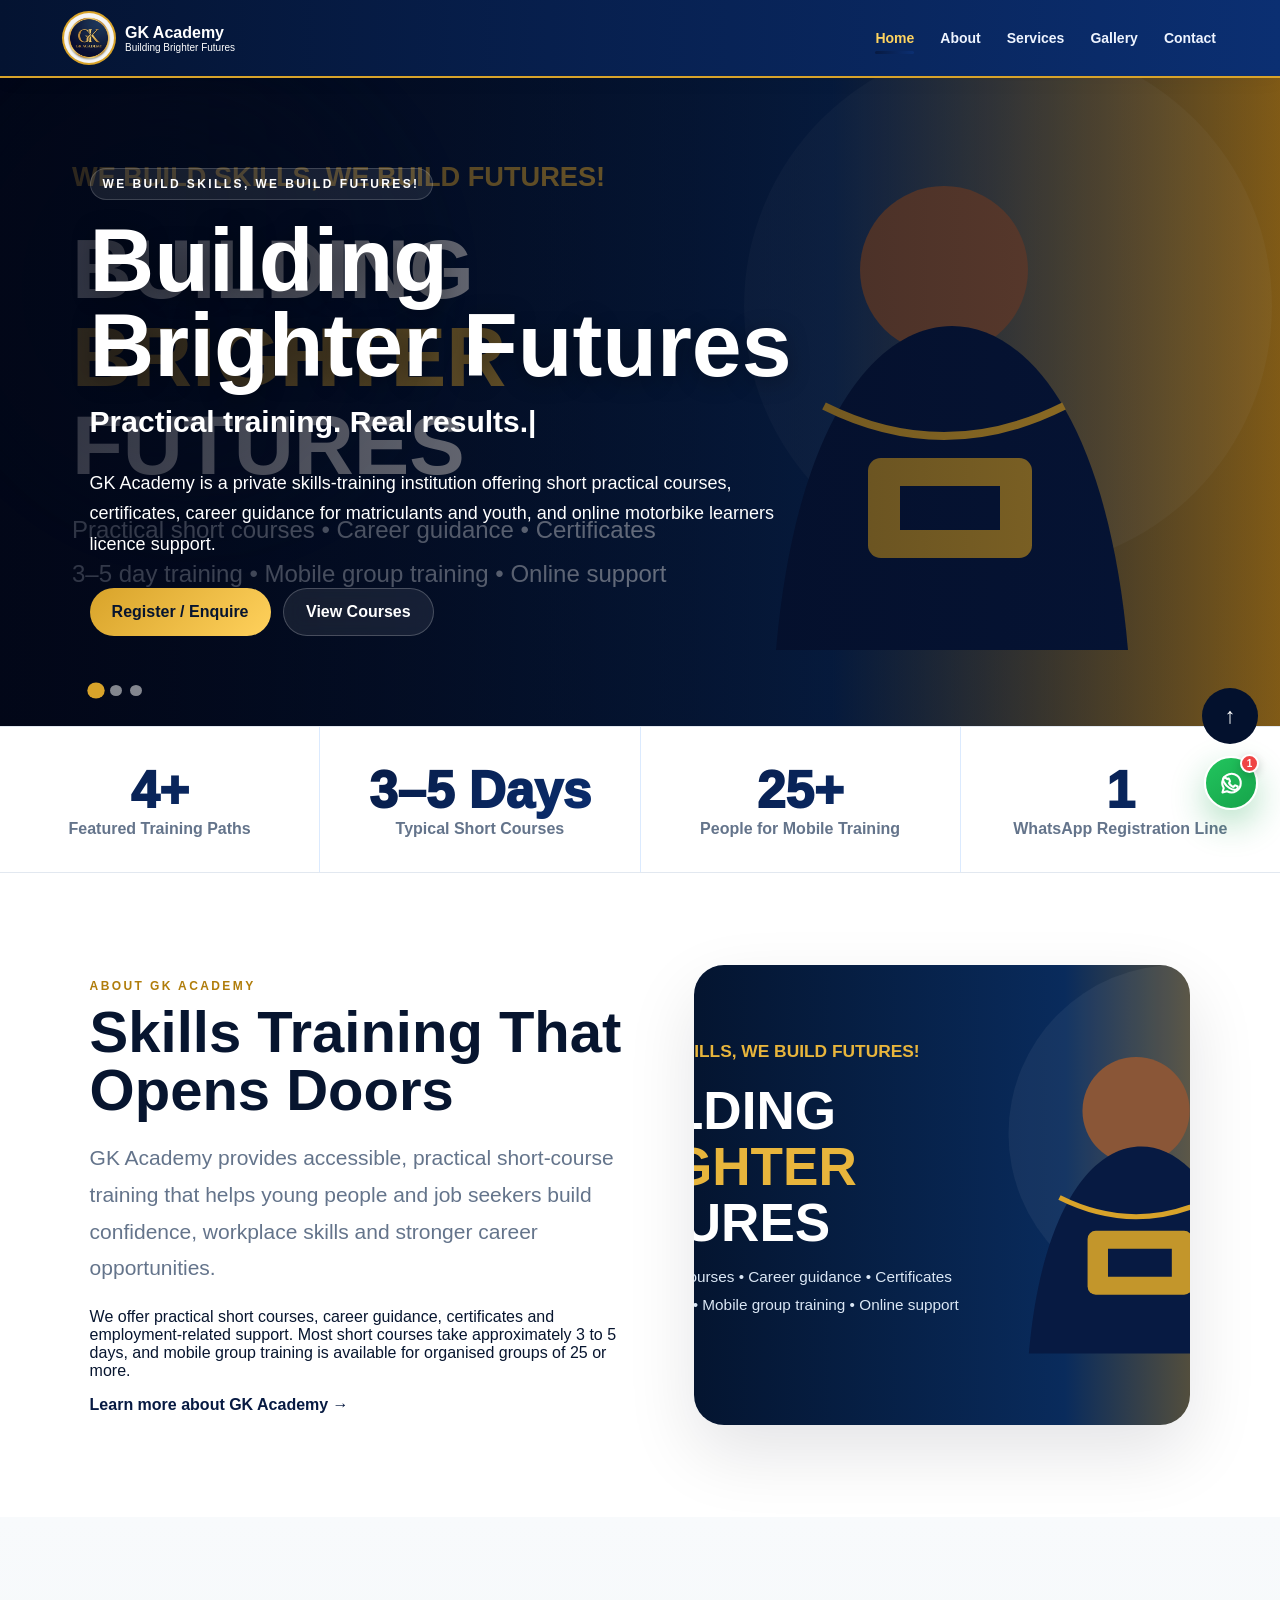
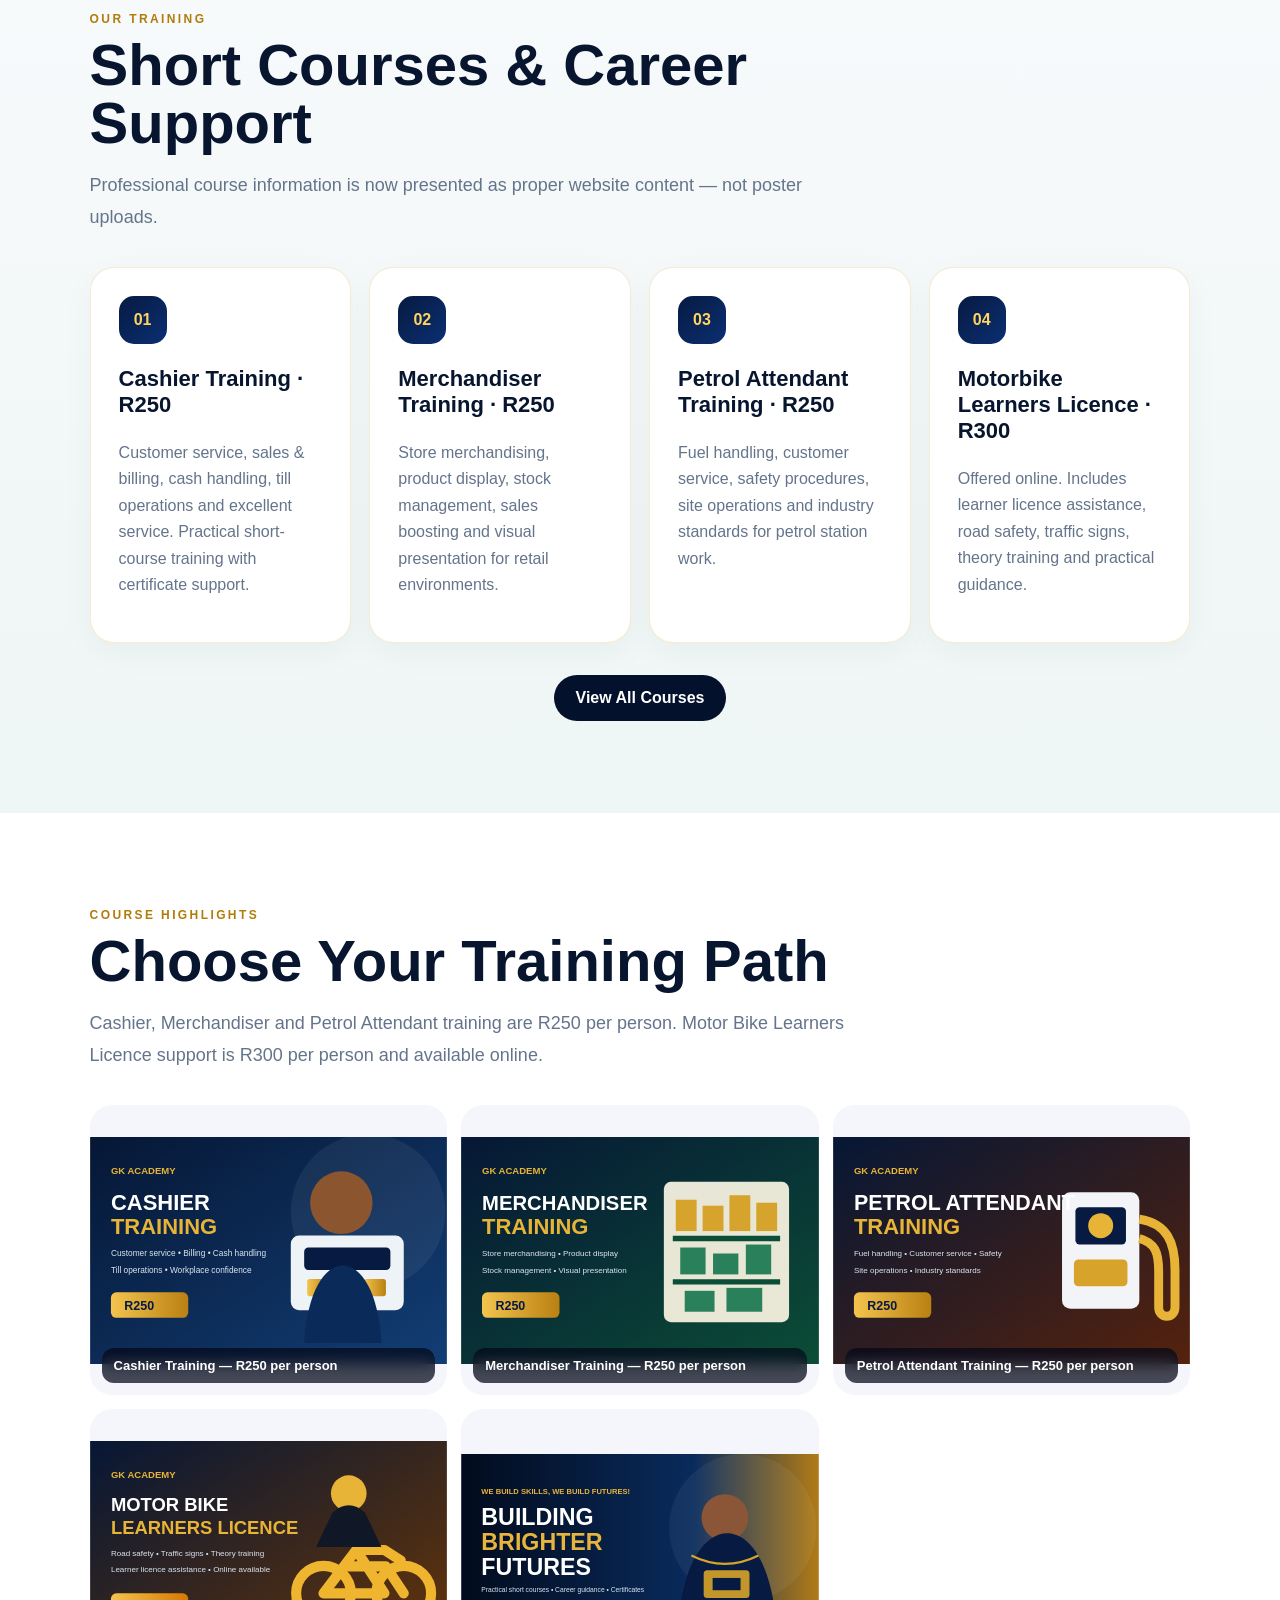
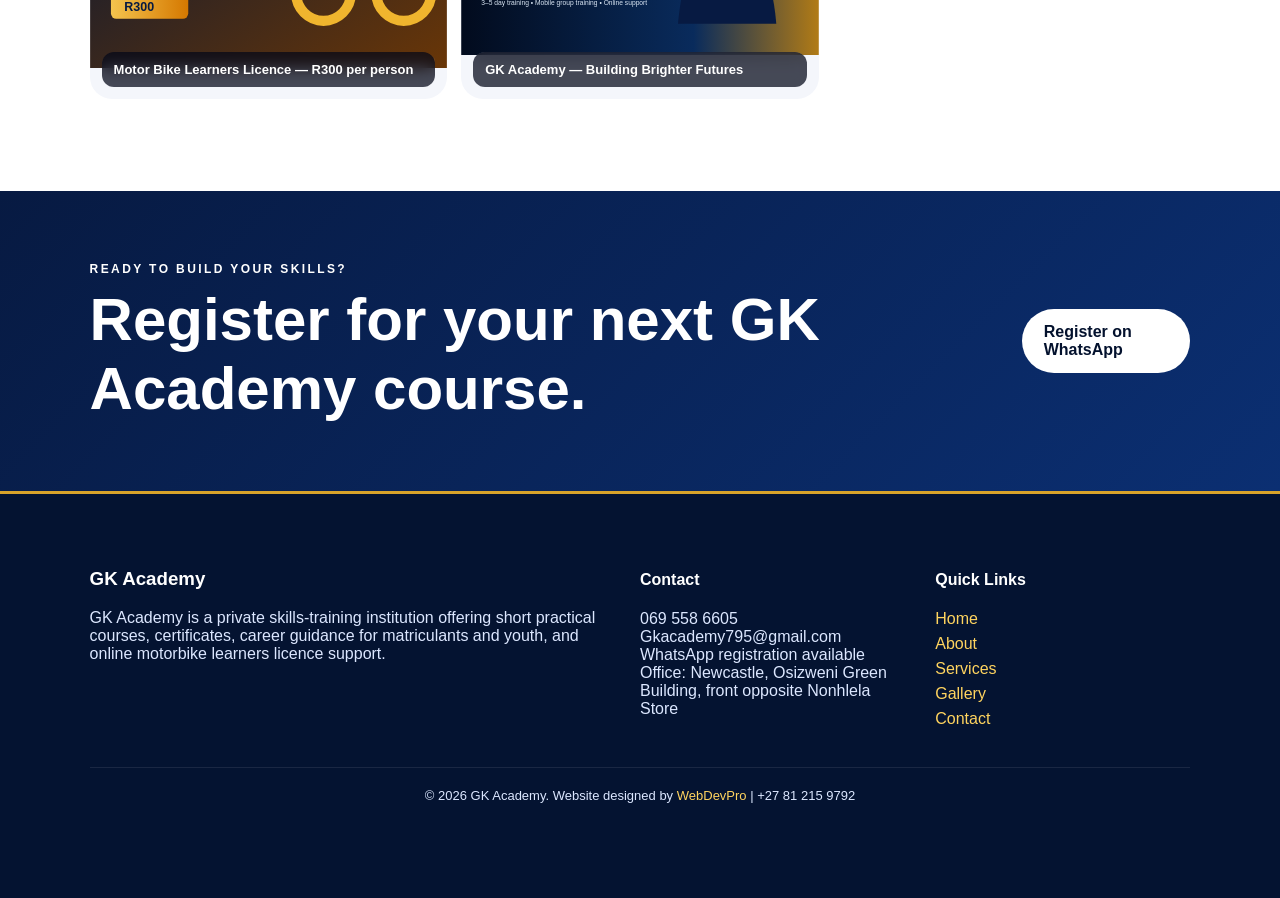
<file: index.html>
<!doctype html><html lang="en"><head><meta charset="UTF-8"><meta name="viewport" content="width=device-width,initial-scale=1"><meta name="theme-color" content="#071a42"><link rel="manifest" href="/manifest.webmanifest"><link rel="icon" href="/icons/icon-192.png"><link rel="apple-touch-icon" href="/icons/icon-192.png"><meta name="apple-mobile-web-app-capable" content="yes"><meta name="apple-mobile-web-app-status-bar-style" content="black-translucent"><link rel="stylesheet" href="/assets/style.css"><script src="/site-config.js"></script><script src="/gk-redesign.js"></script><title>GK Academy | Skills Training & Career Guidance</title></head><body data-page="home"><div id="siteHeader"></div><main><section id="top" class="hero"><div class="heroContent"><span class="eyebrow">WE BUILD SKILLS, WE BUILD FUTURES!</span><h1 id="heroTitle"></h1><p class="heroTyping" id="heroType"></p><p class="heroDesc js-description"></p><div class="actions"><a class="btn primary waQuote" target="_blank">Register / Enquire</a><a class="btn glass" href="/services.html">View Courses</a></div></div><div class="dots"></div></section><section class="stats reveal"></section><section class="section split reveal"><div><span class="kicker">ABOUT GK ACADEMY</span><h2 class="js-about-heading"></h2><p class="lead js-about-intro"></p><p>We offer practical short courses, career guidance, certificates and employment-related support. Most short courses take approximately 3 to 5 days, and mobile group training is available for organised groups of 25 or more.</p><a class="textLink" href="/about.html">Learn more about GK Academy →</a></div><img src="/images/generated/academy-hero.svg" alt="GK Academy practical skills training"></section><section class="section alt reveal"><div class="sectionHead"><span>OUR TRAINING</span><h2>Short Courses & Career Support</h2><p>Professional course information is now presented as proper website content — not poster uploads.</p></div><div class="grid" id="servicesPreview"></div><div class="center"><a class="btn dark" href="/services.html">View All Courses</a></div></section><section class="section reveal"><div class="sectionHead"><span>COURSE HIGHLIGHTS</span><h2>Choose Your Training Path</h2><p>Cashier, Merchandiser and Petrol Attendant training are R250 per person. Motor Bike Learners Licence support is R300 per person and available online.</p></div><div class="gallery" id="galleryPreview"></div></section><section class="cta reveal"><div><span>READY TO BUILD YOUR SKILLS?</span><h2>Register for your next GK Academy course.</h2></div><a class="btn light waQuote" target="_blank">Register on WhatsApp</a></section></main><div id="siteFooter"></div><script src="/assets/app.js"></script></body></html>
</file>
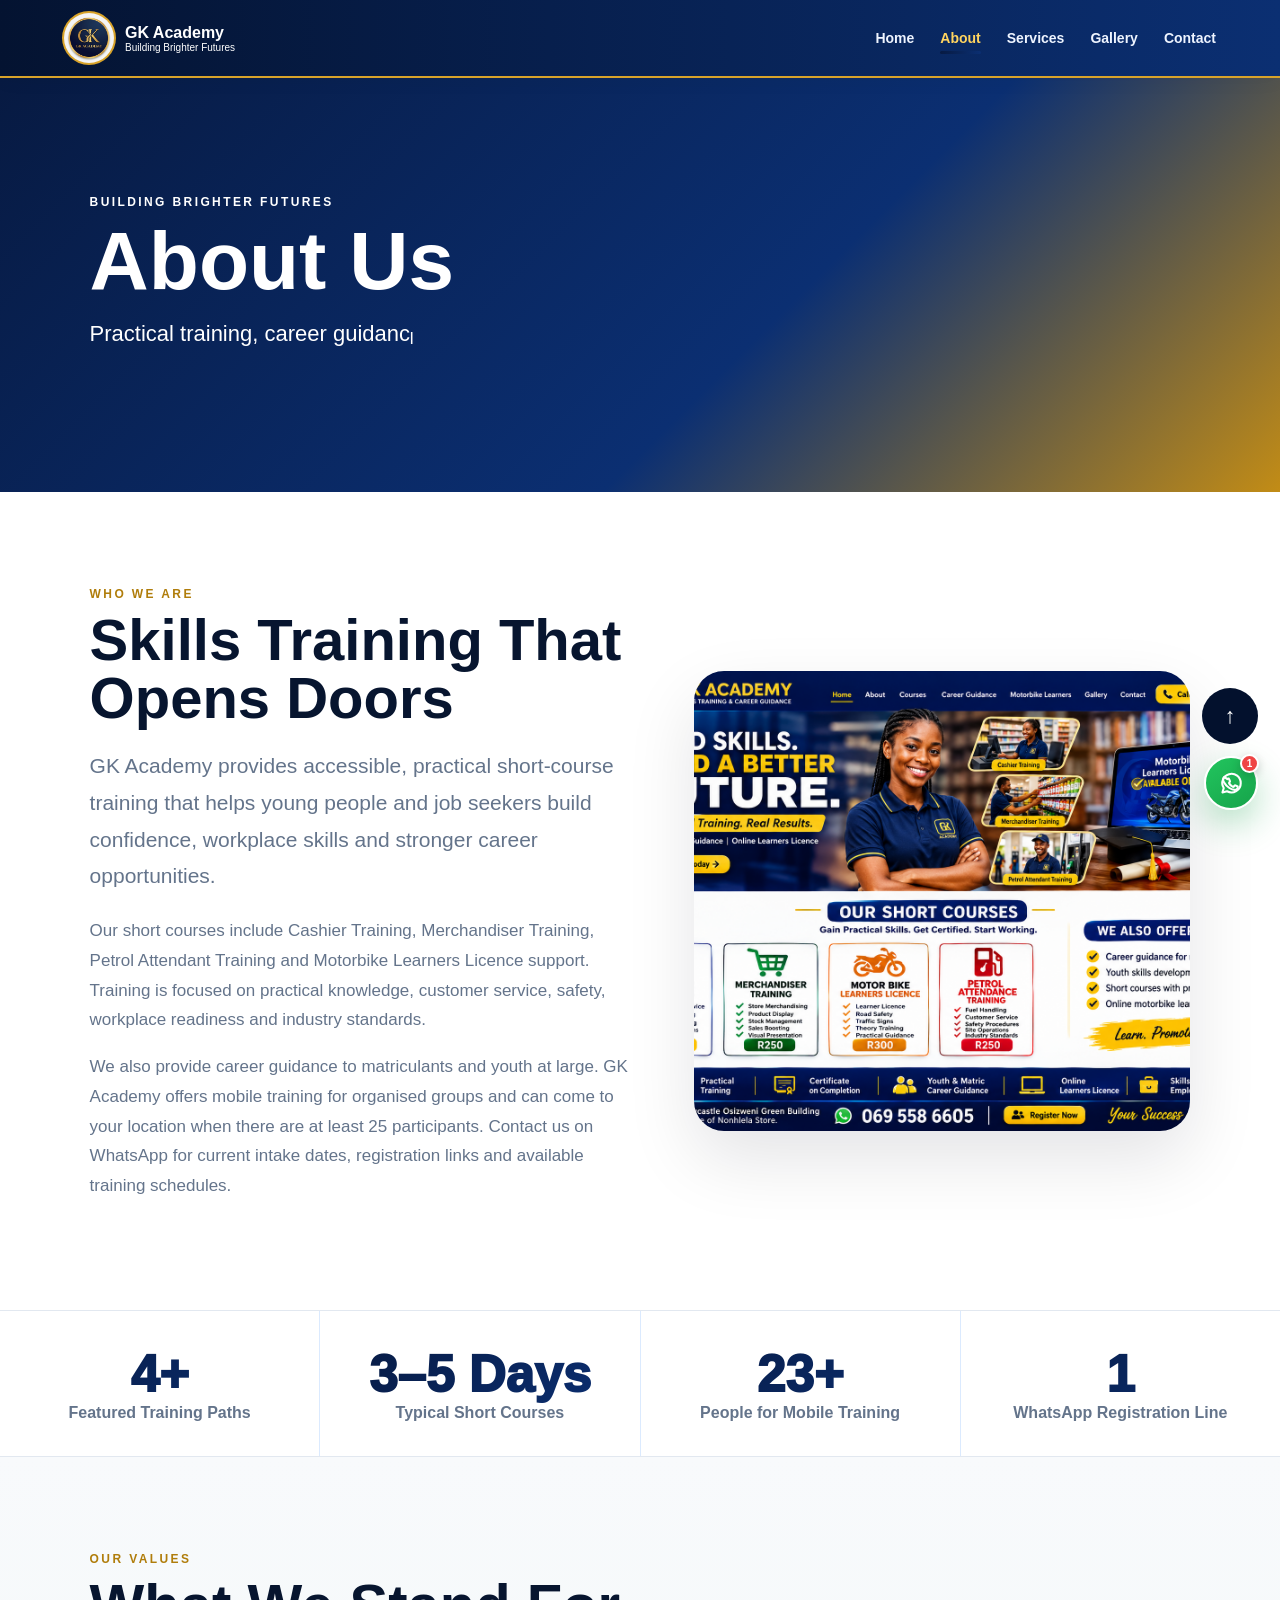
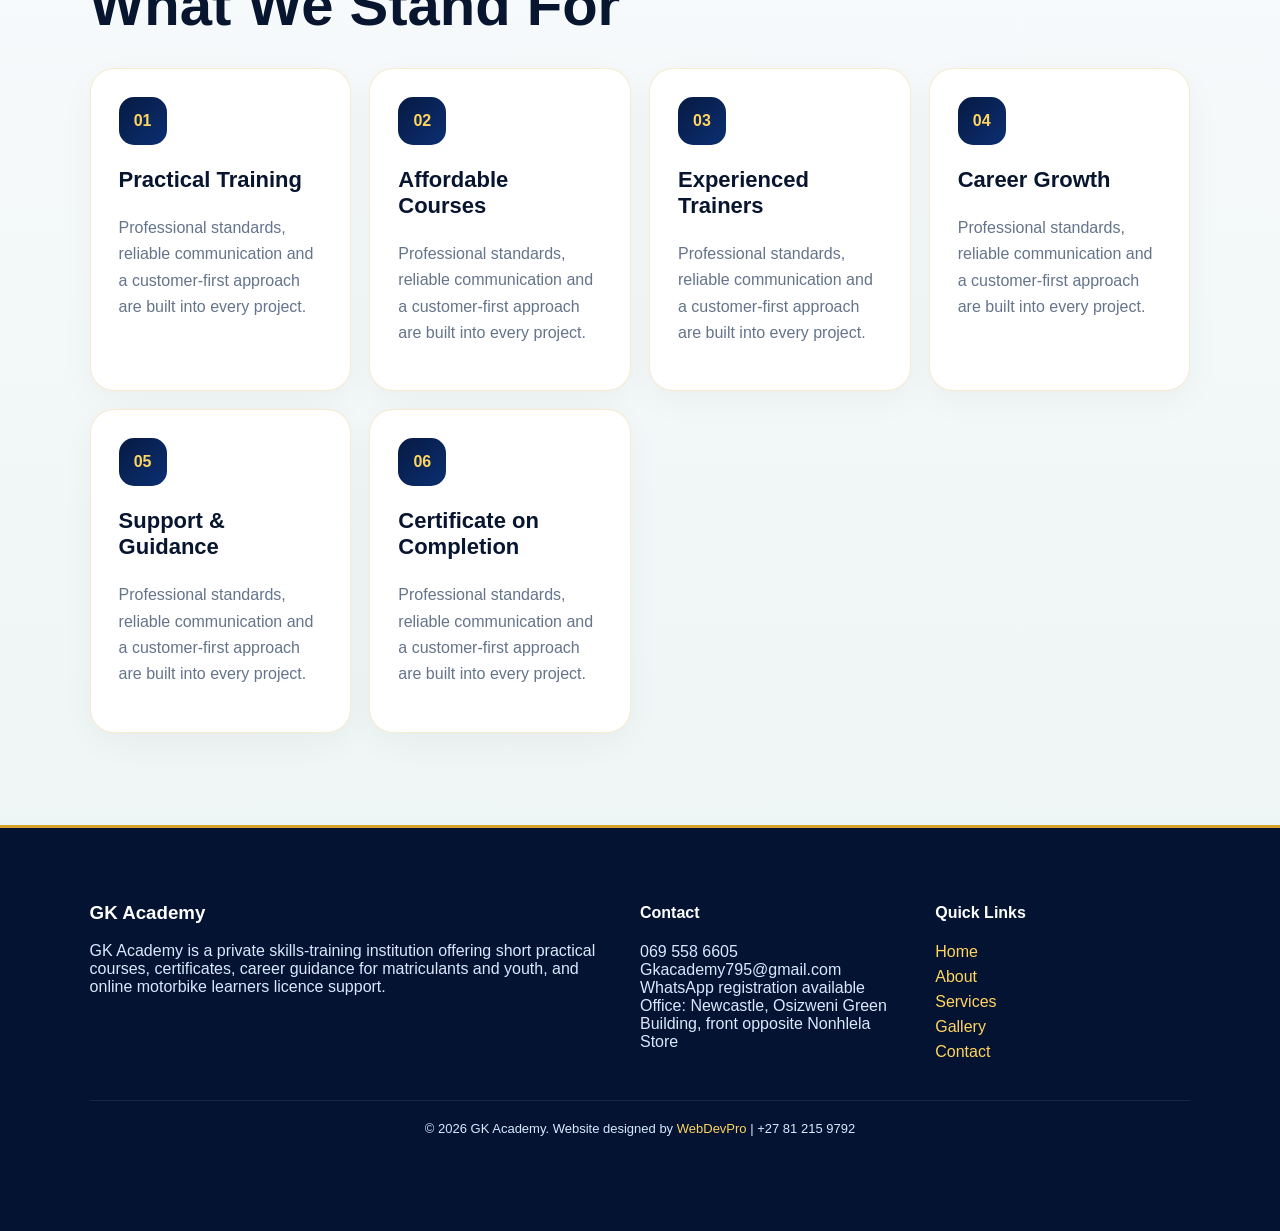
<file: about.html>
<!doctype html><html lang="en"><head><meta charset="UTF-8"><meta name="viewport" content="width=device-width,initial-scale=1"><meta name="theme-color" content="#071a42"><link rel="manifest" href="/manifest.webmanifest"><link rel="icon" href="/icons/icon-192.png"><link rel="apple-touch-icon" href="/icons/icon-192.png"><meta name="apple-mobile-web-app-capable" content="yes"><link rel="stylesheet" href="/assets/style.css"><script src="/site-config.js"></script><title>GK Academy | About Us</title></head><body data-page="about"><div id="siteHeader"></div><main><section id="top" class="pageHero"><div><span class="js-slogan"></span><h1>About Us</h1><p class="pageType" data-text="Practical training, career guidance and real opportunities"></p></div></section><section class="section split reveal"><div><span class="kicker">WHO WE ARE</span><h2 class="js-about-heading"></h2><p class="lead js-about-intro"></p><div id="aboutParagraphs"></div></div><img src="/images/generated/gk-training-hero-2.png" alt="About our business"></section><section class="stats reveal"></section><section class="section alt reveal"><div class="sectionHead"><span>OUR VALUES</span><h2>What We Stand For</h2></div><div class="grid" id="valuesGrid"></div></section></main><div id="siteFooter"></div><script src="/assets/app.js"></script></body></html>
</file>
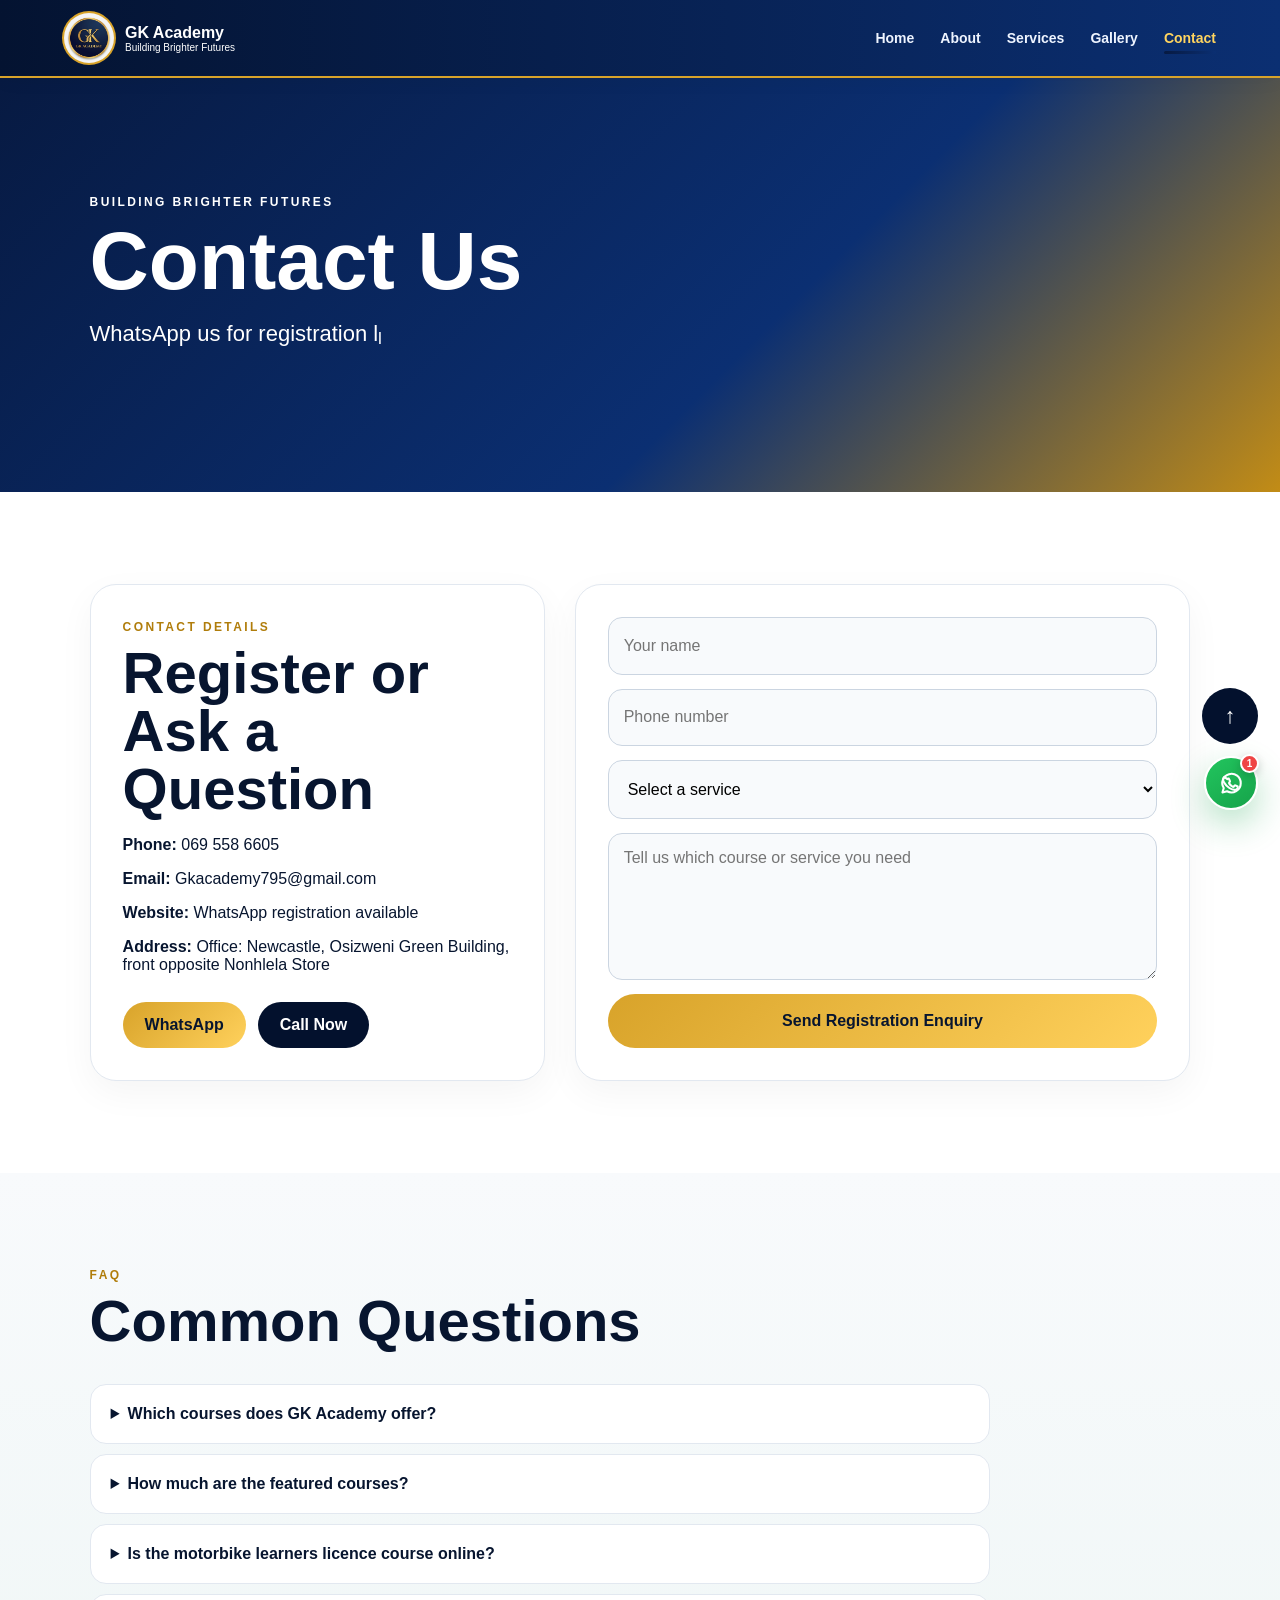
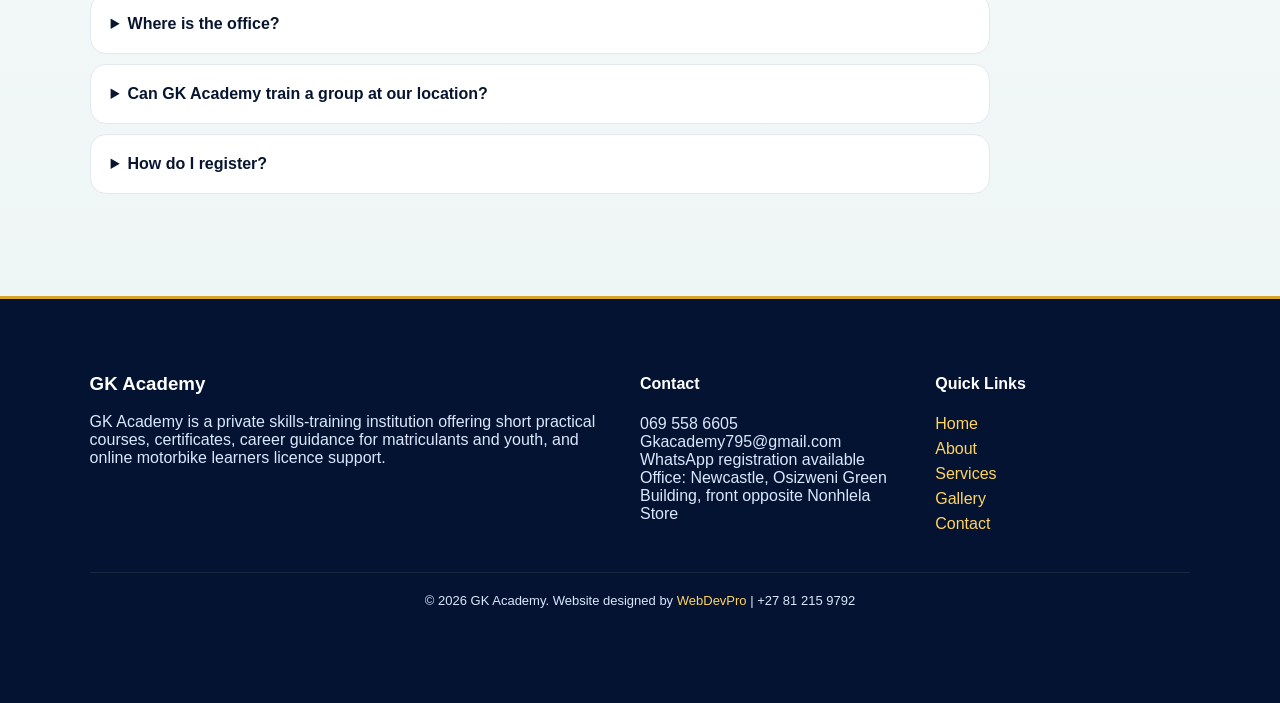
<file: contact.html>
<!doctype html><html lang="en"><head><meta charset="UTF-8"><meta name="viewport" content="width=device-width,initial-scale=1"><meta name="theme-color" content="#071a42"><link rel="manifest" href="/manifest.webmanifest"><link rel="icon" href="/icons/icon-192.png"><link rel="apple-touch-icon" href="/icons/icon-192.png"><meta name="apple-mobile-web-app-capable" content="yes"><link rel="stylesheet" href="/assets/style.css"><script src="/site-config.js"></script><title>GK Academy | Contact & Registration</title></head><body data-page="contact"><div id="siteHeader"></div><main><section id="top" class="pageHero"><div><span class="js-slogan"></span><h1>Contact Us</h1><p class="pageType" data-text="WhatsApp us for registration links and current intake information"></p></div></section><section class="section contactGrid reveal"><div class="contactCard"><span class="kicker">CONTACT DETAILS</span><h2>Register or Ask a Question</h2><div id="contactDetails"></div><div class="actions"><a class="btn primary waQuote" target="_blank">WhatsApp</a><a class="btn dark telLink">Call Now</a></div></div><form class="contactForm" id="contactForm"><input name="name" placeholder="Your name" required><input name="phone" placeholder="Phone number" required><select name="service" id="serviceSelect" required></select><textarea name="message" placeholder="Tell us which course or service you need" rows="6"></textarea><button class="btn primary" type="submit">Send Registration Enquiry</button></form></section><section class="section alt reveal"><div class="sectionHead"><span>FAQ</span><h2>Common Questions</h2></div><div class="faq" id="faqList"></div></section></main><div id="siteFooter"></div><script src="/assets/app.js"></script></body></html>
</file>
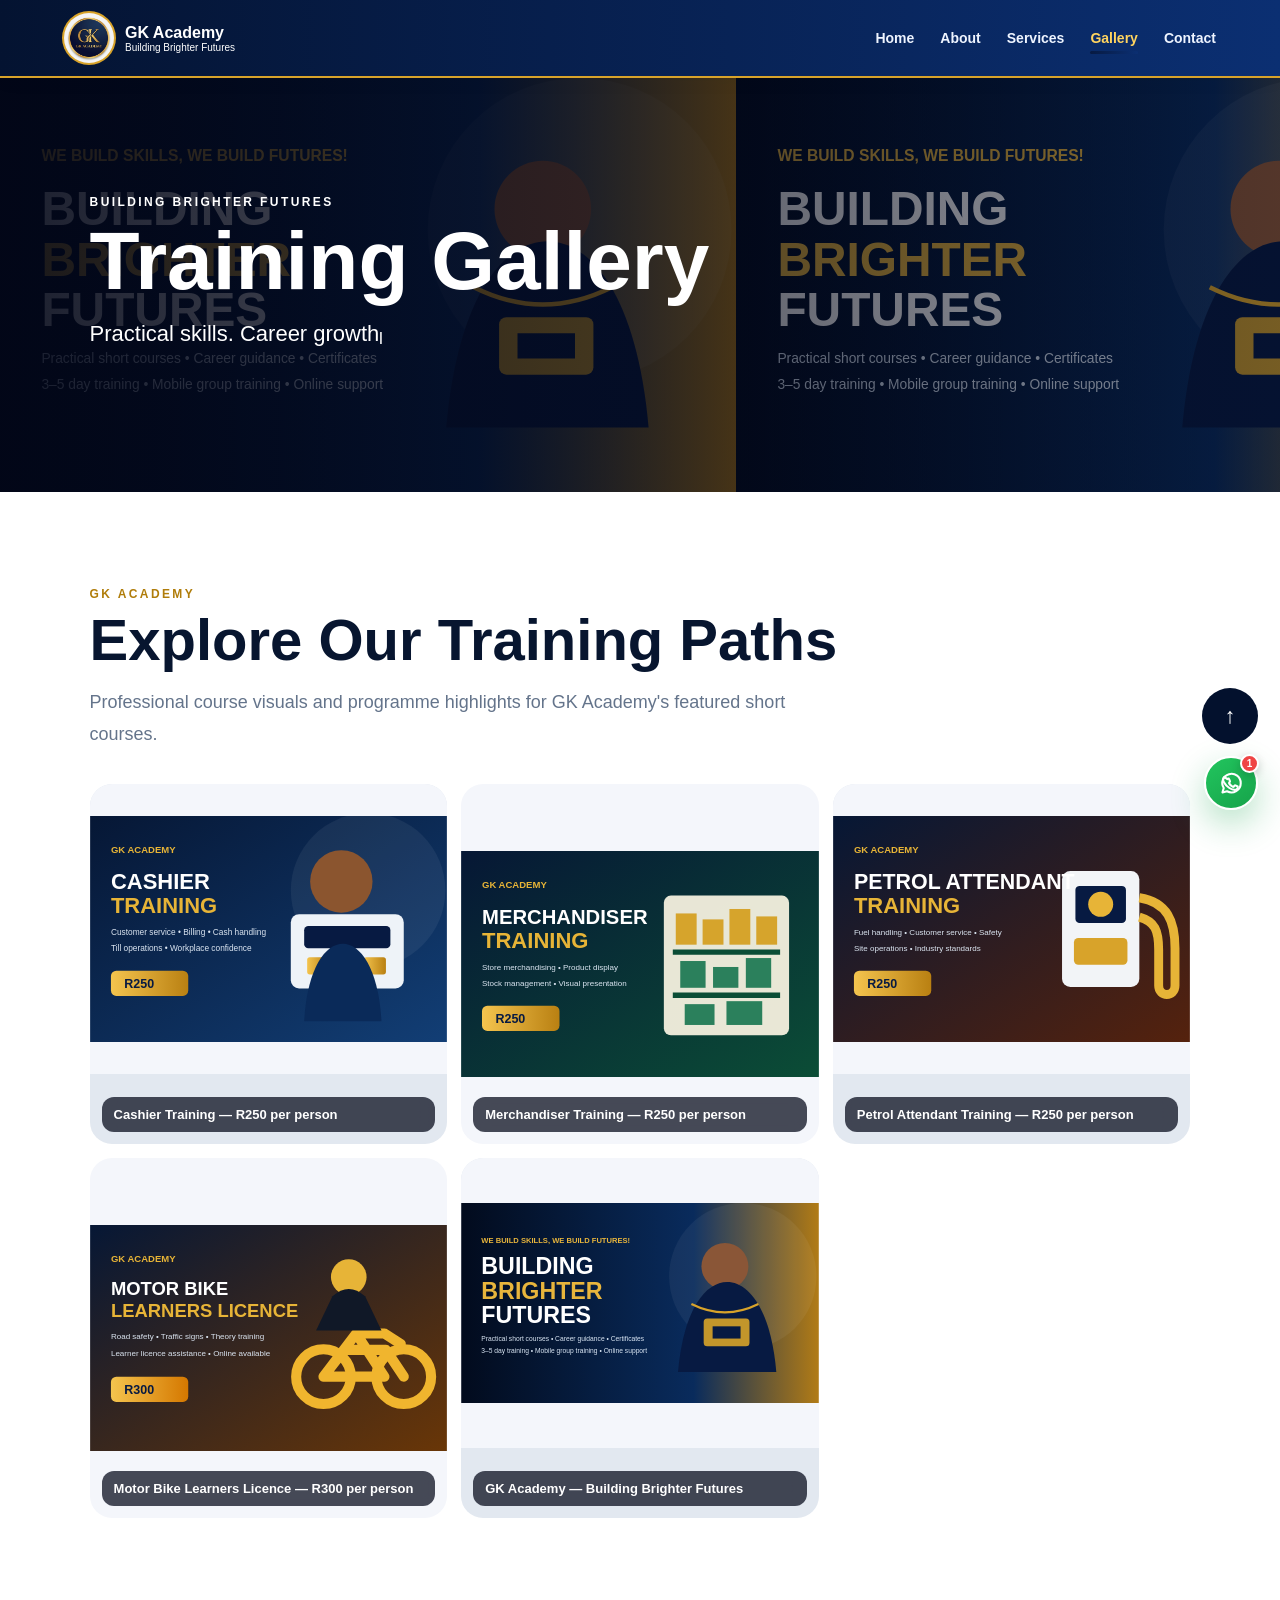
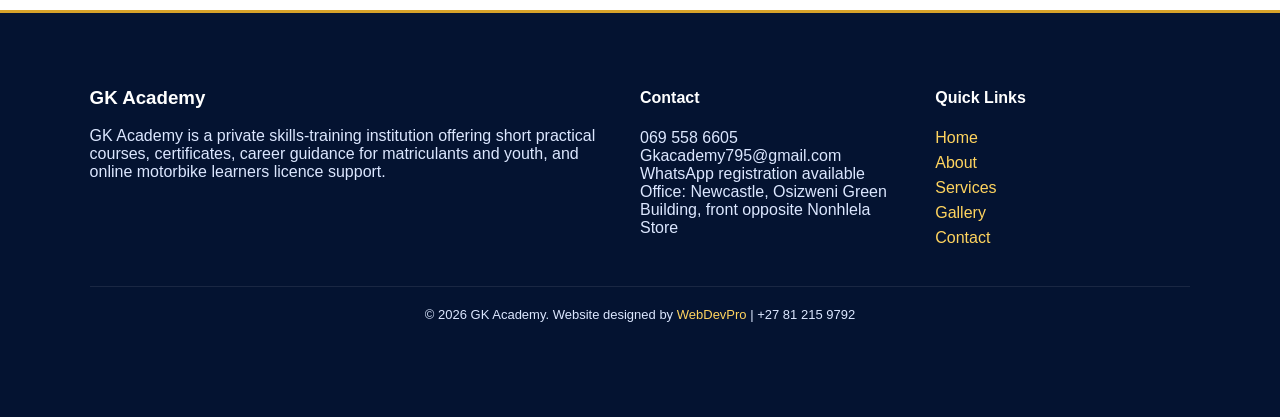
<file: gallery.html>
<!doctype html><html lang="en"><head><meta charset="UTF-8"><meta name="viewport" content="width=device-width,initial-scale=1"><meta name="theme-color" content="#071a42"><link rel="manifest" href="/manifest.webmanifest"><link rel="icon" href="/icons/icon-192.png"><link rel="apple-touch-icon" href="/icons/icon-192.png"><meta name="apple-mobile-web-app-capable" content="yes"><link rel="stylesheet" href="/assets/style.css"><script src="/site-config.js"></script><script src="/gk-redesign.js"></script><title>GK Academy | Training Gallery</title></head><body data-page="gallery"><div id="siteHeader"></div><main><section id="top" class="pageHero" style="background-image:linear-gradient(90deg,rgba(2,6,23,.9),rgba(2,6,23,.4)),url('/images/generated/academy-hero.svg')"><div><span class="js-slogan"></span><h1>Training Gallery</h1><p class="pageType" data-text="Practical skills. Career growth. Real opportunities."></p></div></section><section class="section reveal"><div class="sectionHead"><span>GK ACADEMY</span><h2>Explore Our Training Paths</h2><p>Professional course visuals and programme highlights for GK Academy's featured short courses.</p></div><div class="gallery masonry" id="galleryGrid"></div></section></main><div id="siteFooter"></div><script src="/assets/app.js"></script></body></html>
</file>
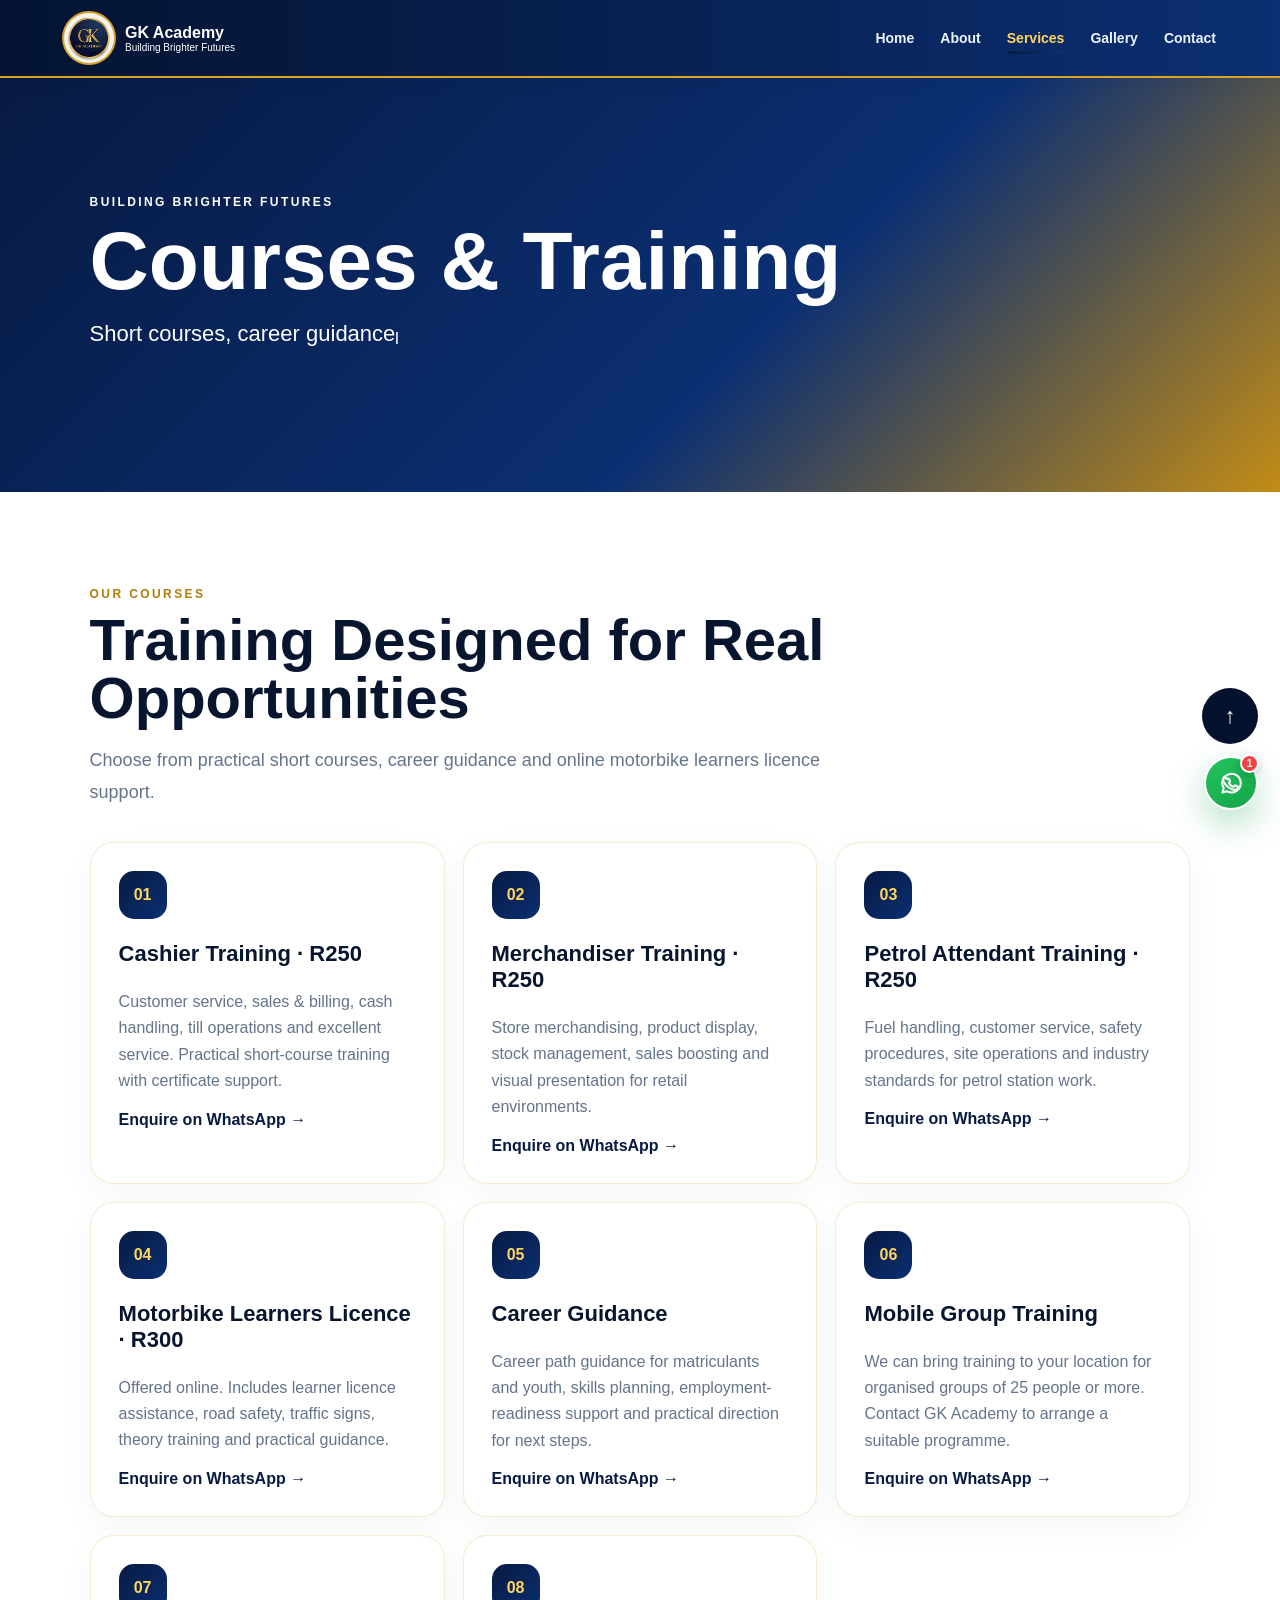
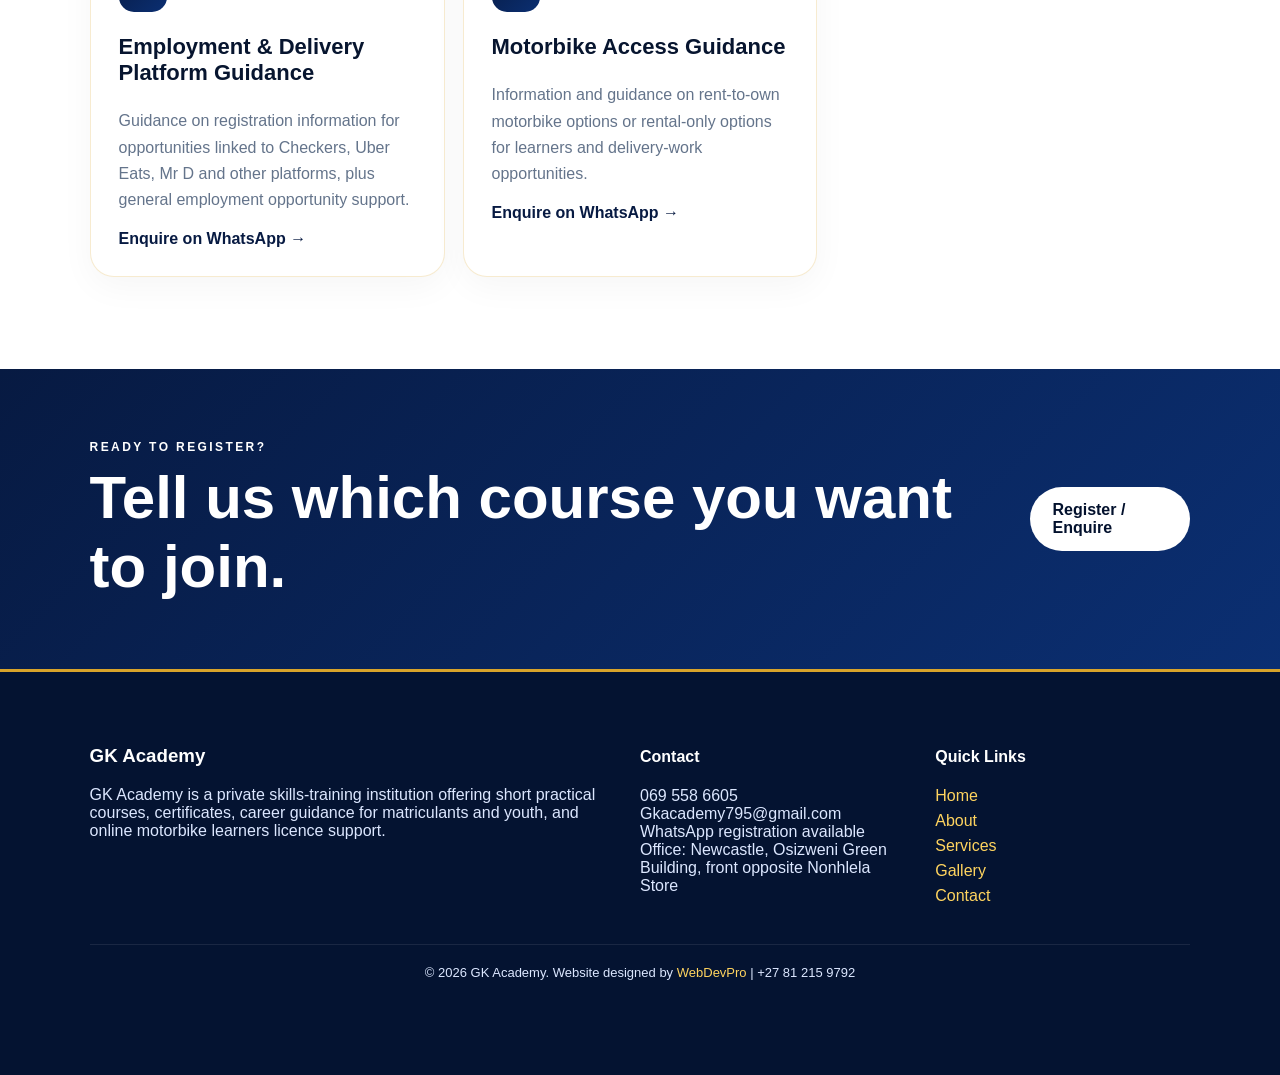
<file: services.html>
<!doctype html><html lang="en"><head><meta charset="UTF-8"><meta name="viewport" content="width=device-width,initial-scale=1"><meta name="theme-color" content="#071a42"><link rel="manifest" href="/manifest.webmanifest"><link rel="icon" href="/icons/icon-192.png"><link rel="apple-touch-icon" href="/icons/icon-192.png"><meta name="apple-mobile-web-app-capable" content="yes"><link rel="stylesheet" href="/assets/style.css"><script src="/site-config.js"></script><title>GK Academy | Courses & Training</title></head><body data-page="services"><div id="siteHeader"></div><main><section id="top" class="pageHero"><div><span class="js-slogan"></span><h1>Courses & Training</h1><p class="pageType" data-text="Short courses, career guidance and online learners licence support"></p></div></section><section class="section reveal"><div class="sectionHead"><span>OUR COURSES</span><h2>Training Designed for Real Opportunities</h2><p>Choose from practical short courses, career guidance and online motorbike learners licence support.</p></div><div class="grid three" id="servicesGrid"></div></section><section class="cta reveal"><div><span>READY TO REGISTER?</span><h2>Tell us which course you want to join.</h2></div><a class="btn light" href="/contact.html">Register / Enquire</a></section></main><div id="siteFooter"></div><script src="/assets/app.js"></script></body></html>
</file>
<file: assets/style.css>
:root{--primary:#0f766e;--secondary:#0ea5e9;--accent:#f59e0b;--dark:#0f172a;--muted:#64748b;--surface:#f8fafc;font-family:Inter,Arial,Helvetica,sans-serif;color:#0f172a;background:#fff;scroll-behavior:smooth}*{box-sizing:border-box}html,body{margin:0;min-height:100%}body{overflow-x:hidden}a{text-decoration:none;color:inherit}button,input,textarea,select{font:inherit}.header{height:78px;display:flex;align-items:center;justify-content:space-between;padding:0 max(5vw,22px);position:sticky;top:0;background:#ffffffee;backdrop-filter:blur(18px);z-index:80;box-shadow:0 2px 20px #0206170b}.brand{display:flex;align-items:center;gap:11px}.brand img{width:50px;height:50px;object-fit:contain}.brand span{display:flex;flex-direction:column}.brand strong{font-size:16px}.brand small{font-size:10px;color:var(--muted);max-width:190px}.desktopNav{display:flex;gap:26px}.desktopNav a{font-weight:700;font-size:14px;position:relative}.desktopNav a:after{content:"";position:absolute;left:0;right:100%;bottom:-8px;height:3px;border-radius:9px;background:linear-gradient(90deg,var(--primary),var(--secondary));transition:.25s}.desktopNav a:hover:after,.desktopNav a.active:after{right:0}.menuBtn{display:none;border:0;background:none;font-size:28px}.mobileMenu{display:none;position:fixed;top:78px;left:0;right:0;background:white;z-index:75;padding:20px 24px;gap:16px;box-shadow:0 18px 30px #02061720}.mobileMenu.open{display:grid}.mobileMenu a{font-weight:800;padding:8px 0}.hero{min-height:82vh;background-size:cover;background-position:center;display:flex;align-items:center;position:relative;color:white;padding:80px max(7vw,24px);overflow:hidden}.hero:before{content:"";position:absolute;width:420px;height:420px;border-radius:50%;background:radial-gradient(circle,var(--secondary),transparent 68%);filter:blur(50px);opacity:.18;right:-100px;top:-90px;animation:floatGlow 7s ease-in-out infinite}.heroContent{position:relative;max-width:820px;z-index:2}.eyebrow,.kicker,.sectionHead span,.cta span,.pageHero span{font-size:12px;font-weight:900;letter-spacing:.2em;text-transform:uppercase}.eyebrow{display:inline-flex;align-items:center;gap:8px;padding:8px 12px;border-radius:999px;background:#ffffff16;border:1px solid #ffffff2b}.hero h1{font-size:clamp(46px,7vw,92px);line-height:.94;margin:18px 0;max-width:950px}.heroEnter{animation:heroIn .8s cubic-bezier(.2,.8,.2,1)}.heroTyping{font-size:clamp(19px,2.4vw,30px);font-weight:850;min-height:45px;margin:0 0 12px;color:#dff8ff}.cursor{animation:blink .7s infinite}.heroDesc{font-size:18px;line-height:1.7;max-width:700px;color:#e2e8f0}.actions{display:flex;gap:12px;flex-wrap:wrap;margin-top:28px}.btn{border:0;padding:14px 22px;border-radius:999px;font-weight:900;display:inline-flex;align-items:center;justify-content:center;cursor:pointer;transition:.25s}.btn:hover{transform:translateY(-3px);box-shadow:0 12px 30px #02061728}.primary{background:linear-gradient(135deg,var(--primary),var(--secondary));color:#fff}.dark{background:var(--dark);color:#fff}.light{background:#fff;color:var(--dark)}.glass{background:#ffffff14;color:#fff;border:1px solid #ffffff36;backdrop-filter:blur(10px)}.dots{position:absolute;bottom:30px;display:flex;gap:8px;z-index:3}.dots button{width:11px;height:11px;border:0;border-radius:50%;opacity:.55;cursor:pointer}.dots .active{opacity:1;transform:scale(1.45);background:var(--accent)}.section{padding:92px max(7vw,24px)}.alt{background:linear-gradient(180deg,#f8fafc,#eef6f5)}.sectionHead{max-width:760px;margin-bottom:34px}.sectionHead h2,.split h2,.contactCard h2{font-size:clamp(34px,5vw,58px);line-height:1;margin:9px 0 18px}.sectionHead p,.lead,.leadSmall{color:var(--muted);font-size:18px;line-height:1.75}.lead{font-size:21px}.leadSmall{font-size:17px}.grid{display:grid;grid-template-columns:repeat(4,1fr);gap:18px}.grid.three{grid-template-columns:repeat(3,1fr)}.card{background:#fff;border:1px solid #e2e8f0;border-radius:24px;padding:28px;box-shadow:0 10px 34px #0206170a;transition:.28s;overflow:hidden;position:relative}.card:before{content:"";position:absolute;inset:auto -30% -65% auto;width:180px;height:180px;border-radius:50%;background:linear-gradient(135deg,var(--primary),var(--secondary));opacity:.08}.lift:hover{transform:translateY(-9px) rotateX(2deg);box-shadow:0 24px 60px #02061718}.cardIcon{width:48px;height:48px;border-radius:15px;display:grid;place-items:center;background:linear-gradient(135deg,var(--primary),var(--secondary));color:white;font-weight:900}.card h3{font-size:22px}.card p{line-height:1.65;color:var(--muted)}.serviceCard a,.textLink{font-weight:900;color:var(--primary)}.center{text-align:center;margin-top:32px}.stats{display:grid;grid-template-columns:repeat(4,1fr);gap:1px;background:#dbeafe;border-top:1px solid #e2e8f0;border-bottom:1px solid #e2e8f0}.stat{background:#fff;text-align:center;padding:34px 15px}.counterNum{font-size:clamp(34px,4vw,54px);font-weight:950;background:linear-gradient(135deg,var(--primary),var(--secondary));-webkit-background-clip:text;color:transparent}.stat span{color:var(--muted);font-weight:800}.split{display:grid;grid-template-columns:1.05fr .95fr;gap:55px;align-items:center}.split img{width:100%;height:460px;object-fit:cover;border-radius:30px;box-shadow:0 28px 70px #0206171c}.gallery{display:grid;grid-template-columns:repeat(3,1fr);gap:14px}.galleryItem{margin:0;position:relative;overflow:hidden;border-radius:22px;background:#e2e8f0}.galleryItem img{width:100%;height:290px;object-fit:cover;display:block;transition:.5s}.galleryItem:hover img{transform:scale(1.075)}.galleryItem figcaption{position:absolute;left:12px;right:12px;bottom:12px;background:#020617b8;color:#fff;padding:10px 12px;border-radius:12px;font-size:13px;font-weight:800;backdrop-filter:blur(8px)}.masonry .galleryItem:nth-child(2n) img{height:360px}.cta{padding:68px max(7vw,24px);display:flex;align-items:center;justify-content:space-between;gap:30px;background:linear-gradient(120deg,var(--primary),var(--secondary));color:white}.cta h2{font-size:clamp(34px,5vw,60px);margin:8px 0 0}.pageHero{min-height:46vh;background-size:cover;background-position:center;display:flex;align-items:center;color:white;padding:80px max(7vw,24px);background-image:linear-gradient(90deg,rgba(2,6,23,.84),rgba(2,6,23,.35)),url('/images/generated/hero-2.jpg')}.pageHero>div{max-width:850px}.pageHero h1{font-size:clamp(46px,7vw,82px);margin:12px 0;line-height:.95}.pageHero p{font-size:22px;min-height:35px}.contactGrid{display:grid;grid-template-columns:.85fr 1.15fr;gap:30px}.contactCard,.contactForm{padding:32px;border-radius:26px;background:#fff;border:1px solid #e2e8f0;box-shadow:0 12px 36px #0206170b}.contactForm{display:grid;gap:14px}.contactForm input,.contactForm textarea,.contactForm select{width:100%;border:1px solid #cbd5e1;border-radius:14px;padding:15px;background:#f8fafc}.faq{max-width:900px}.faq details{background:#fff;border:1px solid #e2e8f0;padding:20px;border-radius:16px;margin:10px 0}.faq summary{font-weight:900;cursor:pointer}.faq p{color:var(--muted);line-height:1.65}footer{background:#07111f;color:#cbd5e1;padding:55px max(7vw,24px) 95px}.footerGrid{display:grid;grid-template-columns:2fr 1fr 1fr;gap:40px}.footerGrid h3,.footerGrid h4{color:#fff}.footerGrid a{display:block;margin:7px 0}.footerBottom{border-top:1px solid #ffffff16;margin-top:32px;padding-top:20px;text-align:center;font-size:13px}.chatButton,.backTop{position:fixed;right:22px;border:0;border-radius:50%;width:56px;height:56px;display:grid;place-items:center;z-index:65;cursor:pointer}.chatButton{bottom:90px;background:#22c55e;color:#fff;font-size:25px}.backTop{bottom:156px;background:var(--dark);color:#fff;font-size:22px}.pulse{animation:pulse 2.1s infinite}.chatBox{position:fixed;right:22px;bottom:156px;width:min(390px,calc(100vw - 28px));height:min(600px,72vh);background:#fff;border-radius:24px;z-index:64;box-shadow:0 26px 80px #02061750;display:flex;flex-direction:column;overflow:hidden;border:1px solid #e2e8f0}.chatHead{background:linear-gradient(135deg,var(--primary),var(--secondary));color:white;padding:16px 18px;display:flex;justify-content:space-between;align-items:center}.chatHead div{display:flex;flex-direction:column}.chatHead small{opacity:.85}.chatHead button{border:0;background:#ffffff18;color:white;border-radius:50%;width:34px;height:34px}.chatMessages{padding:16px;display:flex;flex-direction:column;gap:10px;overflow:auto;flex:1;background:#f8fafc}.bubble{padding:11px 13px;border-radius:15px;max-width:86%;line-height:1.45;font-size:14px}.bubble.bot{background:white;border:1px solid #e2e8f0;align-self:flex-start}.bubble.user{background:linear-gradient(135deg,var(--primary),var(--secondary));color:#fff;align-self:flex-end}.quickReplies{padding:12px;display:grid;grid-template-columns:1fr 1fr;gap:8px}.quickReplies button{border:1px solid #cbd5e1;background:#fff;border-radius:12px;padding:10px;font-weight:800;cursor:pointer}.chatInput{display:flex;padding:12px;border-top:1px solid #e2e8f0;gap:8px}.chatInput input{flex:1;border:1px solid #cbd5e1;border-radius:999px;padding:12px 14px}.chatInput button{width:44px;border:0;border-radius:50%;background:var(--primary);color:#fff}.full{width:calc(100% - 24px);margin:12px}.mobileFooter{display:none}.installNudge{position:fixed;left:22px;bottom:22px;z-index:67;background:#fff;border-radius:18px;box-shadow:0 18px 55px #02061738;border:1px solid #e2e8f0;padding:14px;display:flex;align-items:center;gap:12px;max-width:430px}.installSymbol{font-size:24px;color:var(--primary);font-weight:900}.installNudge div{display:flex;flex-direction:column;flex:1}.installNudge small{font-size:12px;color:var(--muted)}.installNudge button{border:0;border-radius:999px;padding:9px 13px;background:var(--primary);color:#fff;font-weight:900}.installNudge .nudgeClose{background:#e2e8f0;color:#334155;padding:6px 9px}.modalShade{position:fixed;inset:0;background:#0206179c;z-index:100;display:grid;place-items:center;padding:20px}.installHelp{background:#fff;border-radius:24px;padding:30px;max-width:420px;text-align:center}.installIcon{font-size:42px;color:var(--primary)}.reveal{opacity:0;transform:translateY(28px);transition:opacity .7s ease,transform .7s ease}.reveal.visible{opacity:1;transform:none}@keyframes blink{50%{opacity:0}}@keyframes heroIn{from{opacity:0;transform:translateY(28px) scale(.98)}to{opacity:1;transform:none}}@keyframes pulse{0%,100%{box-shadow:0 0 0 0 #22c55e55}50%{box-shadow:0 0 0 15px #22c55e00}}@keyframes floatGlow{50%{transform:translate(-35px,30px) scale(1.12)}}@media(max-width:950px){.grid,.grid.three{grid-template-columns:1fr 1fr}.split,.contactGrid{grid-template-columns:1fr}.desktopNav{display:none}.menuBtn{display:block}.footerGrid{grid-template-columns:1fr 1fr}.gallery{grid-template-columns:1fr 1fr}}@media(max-width:700px){body{padding-bottom:72px}.header{height:70px}.brand img{width:44px;height:44px}.hero{min-height:78vh;padding-top:65px}.hero h1{font-size:clamp(42px,13vw,68px)}.heroDesc{font-size:16px}.section{padding:68px 20px}.grid,.grid.three,.stats,.gallery{grid-template-columns:1fr}.stat{padding:24px}.split img{height:300px}.cta{display:block;padding:50px 20px}.cta .btn{margin-top:22px}.footerGrid{grid-template-columns:1fr}.mobileFooter{position:fixed;display:grid;grid-template-columns:repeat(4,1fr);left:10px;right:10px;bottom:10px;z-index:90;border-radius:20px;overflow:hidden;background:linear-gradient(135deg,var(--primary),var(--secondary));box-shadow:0 12px 38px #02061750;border:1px solid #ffffff35}.mobileFooter a,.mobileFooter button{min-height:62px;border:0;background:transparent;color:#fff;display:flex;flex-direction:column;align-items:center;justify-content:center;gap:4px;font-size:18px;font-weight:900;cursor:pointer}.mobileFooter span{font-size:10px}.mobileFooter a:nth-child(2),.mobileFooter button{background:#ffffff12}.chatButton{bottom:88px}.backTop{bottom:150px}.chatBox{bottom:90px;right:10px;width:calc(100vw - 20px);height:min(620px,76vh)}.installNudge{left:10px;right:10px;bottom:86px;max-width:none}.masonry .galleryItem:nth-child(2n) img,.galleryItem img{height:260px}}


/* =========================================================
   WEBDEVPRO ULTRA MAX 2 — PREMIUM MOBILE UI
   ========================================================= */
.mobileFooter svg,.chatButton svg,.chatHead svg,.chatInput svg,.chatContinue svg{
  width:24px;height:24px;fill:none;stroke:currentColor;stroke-width:1.85;
  stroke-linecap:round;stroke-linejoin:round;
}
.chatButton{
  width:54px;height:54px;background:linear-gradient(145deg,#22c55e,#16a34a);
  box-shadow:0 14px 35px rgba(22,163,74,.32);border:2px solid #fff;
}
.chatButton svg{width:27px;height:27px}
.chatBadge{
  position:absolute;top:-4px;right:-3px;width:19px;height:19px;border-radius:50%;
  display:grid;place-items:center;background:#ef4444;color:#fff;font-size:10px;font-weight:900;
  border:2px solid #fff;box-shadow:0 3px 10px #02061730;
}
.chatBox.compact{
  width:min(360px,calc(100vw - 28px));height:auto;max-height:560px;border-radius:20px;
  overflow:hidden;border:1px solid rgba(148,163,184,.30);box-shadow:0 26px 70px rgba(2,6,23,.34);
}
.chatHead{padding:12px 14px;min-height:62px}
.chatIdentity{display:flex;align-items:center;gap:10px}
.chatAvatar{
  width:36px;height:36px;border-radius:12px;display:grid;place-items:center;
  background:rgba(255,255,255,.16);border:1px solid rgba(255,255,255,.22)
}
.chatAvatar svg{width:22px;height:22px}
.chatIdentity b{font-size:14px;line-height:1.15}
.chatIdentity small{display:flex!important;align-items:center;gap:5px;font-size:10.5px;margin-top:3px;opacity:.88}
.onlineDot{width:7px;height:7px;border-radius:50%;background:#7bf59a;box-shadow:0 0 0 3px rgba(123,245,154,.16)}
.chatClose{
  width:32px!important;height:32px!important;display:grid!important;place-items:center!important;
  background:rgba(255,255,255,.13)!important;border:1px solid rgba(255,255,255,.18)!important
}
.chatClose svg{width:18px;height:18px}
.chatMessages{flex:none;min-height:90px;max-height:245px;padding:12px;gap:8px}
.bubble{padding:9px 11px;border-radius:14px;font-size:13px;line-height:1.4;max-width:87%}
.bubble.subtle{font-size:11.5px;color:#64748b;background:#f1f5f9}
.quickReplies{padding:10px 11px 11px;gap:7px;border-top:1px solid #edf2f7;background:#fff}
.quickReplies button{
  padding:9px 8px;border-radius:11px;font-size:11.5px;line-height:1.25;
  color:#334155;background:#fff;transition:.2s;
}
.quickReplies button:hover{
  color:var(--primary);border-color:var(--primary);background:#f8fafc;transform:translateY(-1px)
}
.chatInput{padding:9px 10px;gap:7px;background:#fff}
.chatInput input{min-width:0;padding:10px 12px;font-size:12.5px;background:#f8fafc}
.chatInput button{
  width:38px;height:38px;flex:0 0 38px;display:grid;place-items:center;
  background:linear-gradient(135deg,var(--primary),var(--secondary));box-shadow:0 6px 16px rgba(15,23,42,.13)
}
.chatInput button svg{width:18px;height:18px}
.chatContinue{
  margin:9px 10px 11px;min-height:42px;display:flex;align-items:center;justify-content:center;gap:8px;
  border-radius:12px;background:#22c55e;color:#fff;font-weight:900;font-size:12.5px;
  box-shadow:0 10px 20px rgba(34,197,94,.20);transition:.2s
}
.chatContinue:hover{transform:translateY(-1px);filter:brightness(.98)}
.chatContinue svg{width:19px;height:19px}

@media(max-width:700px){
  body{padding-bottom:88px}
  .mobileFooter{
    left:8px;right:8px;bottom:8px;grid-template-columns:repeat(5,1fr);min-height:68px;
    border-radius:22px;padding:5px 5px calc(5px + env(safe-area-inset-bottom));
    background:linear-gradient(135deg,var(--dark),var(--primary) 48%,var(--secondary));
    border:1px solid rgba(255,255,255,.17);
    box-shadow:0 16px 42px rgba(2,6,23,.34),inset 0 1px 0 rgba(255,255,255,.08);
    overflow:visible;backdrop-filter:blur(18px)
  }
  .mobileFooter a,.mobileFooter button{
    position:relative;min-height:56px;padding:5px 2px;border-radius:16px;gap:4px;
    color:rgba(255,255,255,.78);background:transparent!important;transition:.2s ease
  }
  .mobileFooter a.active{color:#fff;background:rgba(255,255,255,.11)!important}
  .mobileFooter a.active:after{
    content:"";position:absolute;bottom:1px;left:50%;transform:translateX(-50%);
    width:20px;height:3px;border-radius:999px;background:var(--accent)
  }
  .footerIcon{width:34px;height:32px;border-radius:11px;display:grid;place-items:center;transition:.2s ease}
  .mobileFooter a.active .footerIcon{
    background:rgba(255,255,255,.12);box-shadow:inset 0 0 0 1px rgba(255,255,255,.08)
  }
  .footerIcon svg{width:22px;height:22px}
  .waIcon{color:#fff;background:#22c55e!important;box-shadow:0 7px 17px rgba(34,197,94,.25)}
  .footerLabel{font-size:9.5px!important;font-weight:800!important;letter-spacing:.01em;line-height:1}
  .mobileFooter a:active,.mobileFooter button:active{transform:scale(.96)}

  .chatButton{right:13px;bottom:88px;width:50px;height:50px}
  .backTop{right:15px;bottom:144px;width:42px;height:42px}

  /* Main requested fix: chatbot no longer takes over the phone */
  .chatBox.compact{
    right:10px;bottom:88px;width:min(326px,calc(100vw - 20px));
    height:auto;max-height:54vh;border-radius:18px
  }
  .chatMessages{max-height:180px;min-height:78px;padding:10px}
  .quickReplies{grid-template-columns:1fr 1fr;padding:8px}
  .quickReplies button{font-size:10.8px;padding:8px 6px}
  .bubble{font-size:12px;padding:8px 10px}
  .bubble.subtle{font-size:10.8px}
  .chatHead{padding:10px 12px;min-height:56px}
  .chatAvatar{width:32px;height:32px;border-radius:10px}
  .chatAvatar svg{width:19px;height:19px}
  .chatIdentity b{font-size:13px}
  .chatIdentity small{font-size:9.8px}
  .chatInput{padding:7px 8px}
  .chatInput input{padding:9px 11px;font-size:12px}
  .chatInput button{width:36px;height:36px;flex-basis:36px}
  .chatContinue{margin:7px 8px 9px;min-height:39px;font-size:12px}

  .installNudge{left:10px;right:10px;bottom:84px;max-width:none;border-radius:15px;padding:10px}
  .installNudge small{display:none}
}
/* GK Academy brand refinements */
:root{--gold:#d8a32a;--navy:#071a42;--navy2:#0b2f72}
body{background:#fff;color:#07152f}
.header{background:linear-gradient(90deg,#041331,#0b2f72);border-bottom:2px solid #d8a32a}
.brand img{border-radius:50%;box-shadow:0 0 0 2px #d8a32a;object-fit:cover;background:#fff}
.brand strong,.brand small{color:#fff}
.desktopNav a{color:#eef4ff}.desktopNav a.active,.desktopNav a:hover{color:#ffd45f}
.hero{min-height:72vh;background-position:center;background-size:cover}
.hero:before{content:"";position:absolute;inset:0;background:linear-gradient(90deg,rgba(2,10,28,.9),rgba(2,10,28,.55),rgba(2,10,28,.18));pointer-events:none}
.heroContent{position:relative;z-index:2;max-width:720px}
.hero h1{color:#fff;text-shadow:0 4px 22px rgba(0,0,0,.35)}
.heroDesc,.heroTyping,.eyebrow{color:#fff}
.btn.primary{background:linear-gradient(135deg,#d8a32a,#ffd15c);color:#07152f;border:none}
.btn.primary:hover{filter:brightness(1.04)}
.cardIcon{background:linear-gradient(135deg,#071a42,#0b2f72);color:#ffd45f}
.card{border:1px solid rgba(216,163,42,.22)}
.kicker,.sectionHead span{color:#b07d0b}
.cta{background:linear-gradient(135deg,#071a42,#0b2f72)}
.pageHero{background:linear-gradient(135deg,#071a42,#0b2f72 60%,#c28c16);color:#fff}
.pageHero h1,.pageHero p,.pageHero span{color:#fff}
.galleryItem img{object-fit:contain;background:#f4f6fb}
.gallery.masonry .galleryItem img{max-height:780px}
footer{background:#041331;color:#dce7ff;border-top:3px solid #d8a32a}
footer a{color:#ffd45f}
.mobileFooter{border-top:2px solid #d8a32a}
.mobileFooter a.active,.mobileFooter button:hover,.mobileFooter a:hover{color:#d8a32a}
.chatHead{background:linear-gradient(135deg,#071a42,#0b2f72)}
.chatContinue{background:#d8a32a;color:#07152f}
@media (max-width:760px){.hero{min-height:78vh}.heroContent{padding-top:30px}.brand small{display:none}.galleryItem img{max-height:520px}}
</file>
